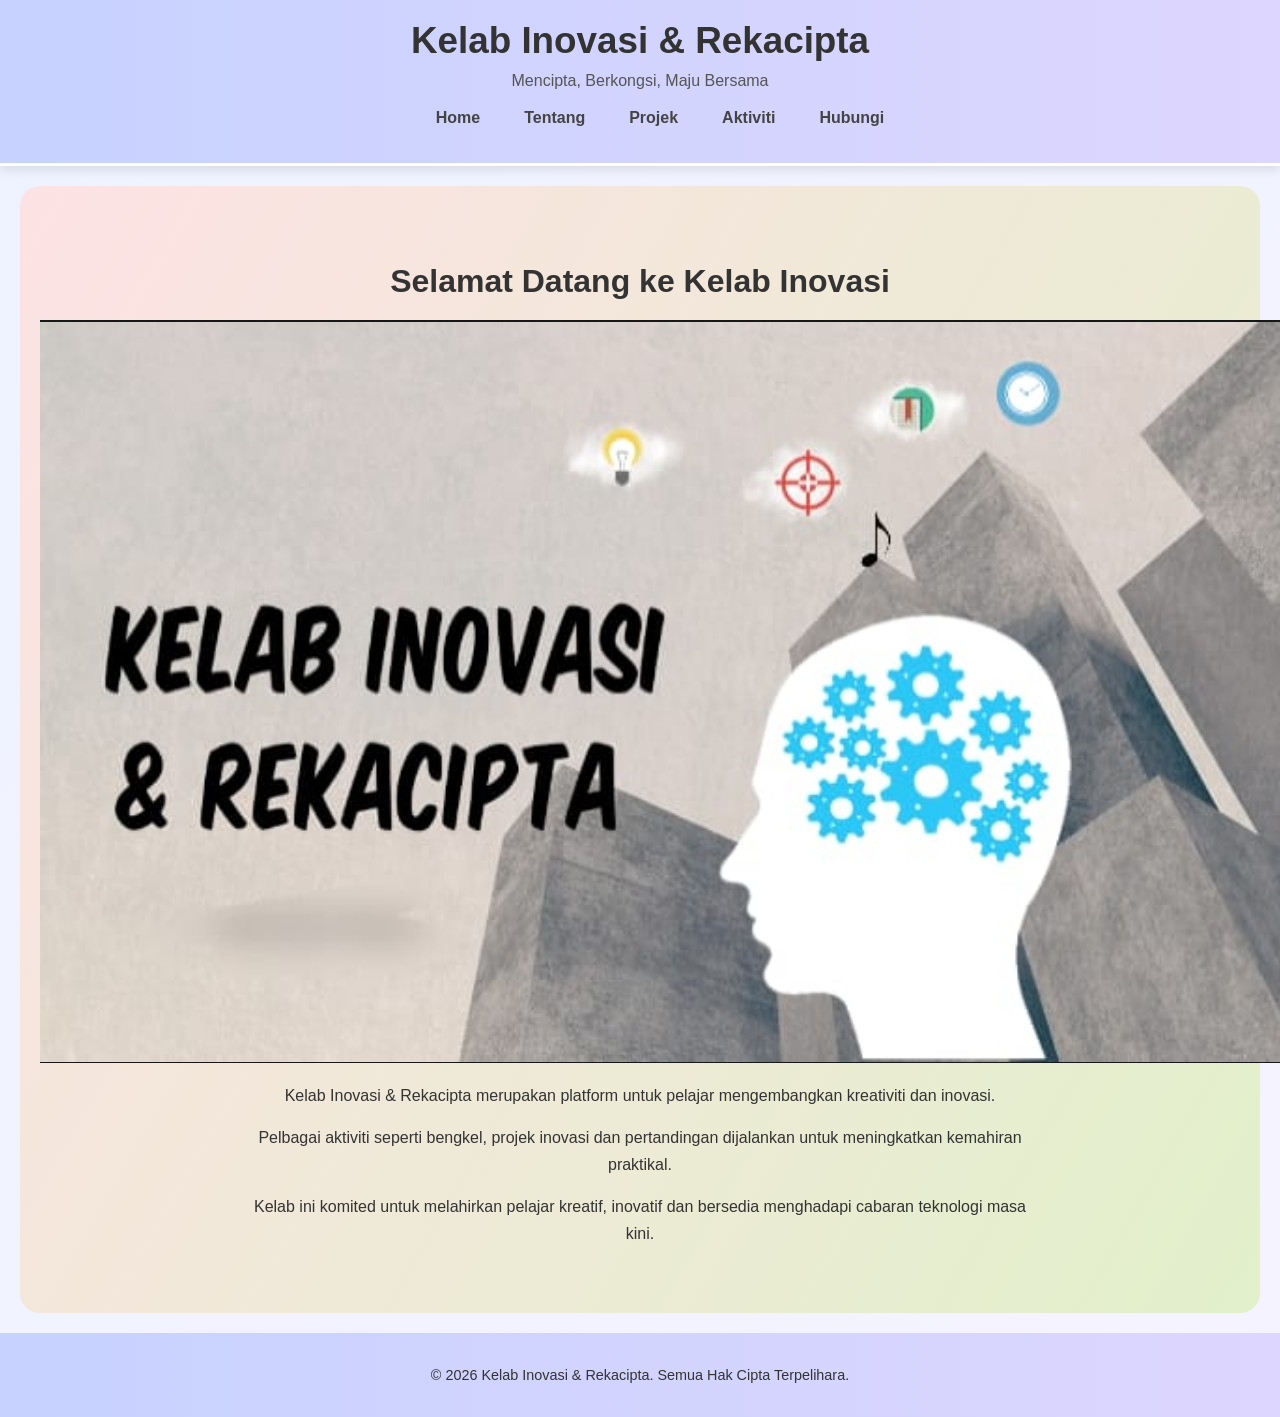
<file: index.html>
<!DOCTYPE html>
<html lang="ms">
<head>
<meta charset="UTF-8">
<meta name="viewport" content="width=device-width, initial-scale=1.0">
<title>Kelab Inovasi</title>
<link rel="stylesheet" href="style.css">
</head>

<body>

<header>
<h1>Kelab Inovasi & Rekacipta</h1>
<p>Mencipta, Berkongsi, Maju Bersama</p>

<nav>
<ul>
<li><a href="index.html">Home</a></li>
<li><a href="about.html">Tentang</a></li>
<li><a href="projects.html">Projek</a></li>
<li><a href="events.html">Aktiviti</a></li>
<li><a href="contact.html">Hubungi</a></li>
</ul>
</nav>
</header>

<section id="home">
<div class="container">

<h2>Selamat Datang ke Kelab Inovasi</h2>

<img src="images_home.jpg" class="main-img">

<p>
            Kelab Inovasi & Rekacipta merupakan platform untuk pelajar mengembangkan kreativiti dan inovasi.
        </p>
        <p>
            Pelbagai aktiviti seperti bengkel, projek inovasi dan pertandingan dijalankan untuk meningkatkan kemahiran praktikal.
        </p>
        <p>
            Kelab ini komited untuk melahirkan pelajar kreatif, inovatif dan bersedia menghadapi cabaran teknologi masa kini.
        </p>

</div>
</section>

<footer>
<p>&copy; 2026 Kelab Inovasi & Rekacipta. Semua Hak Cipta Terpelihara.</p>
</footer>

</body>
</html>
</file>
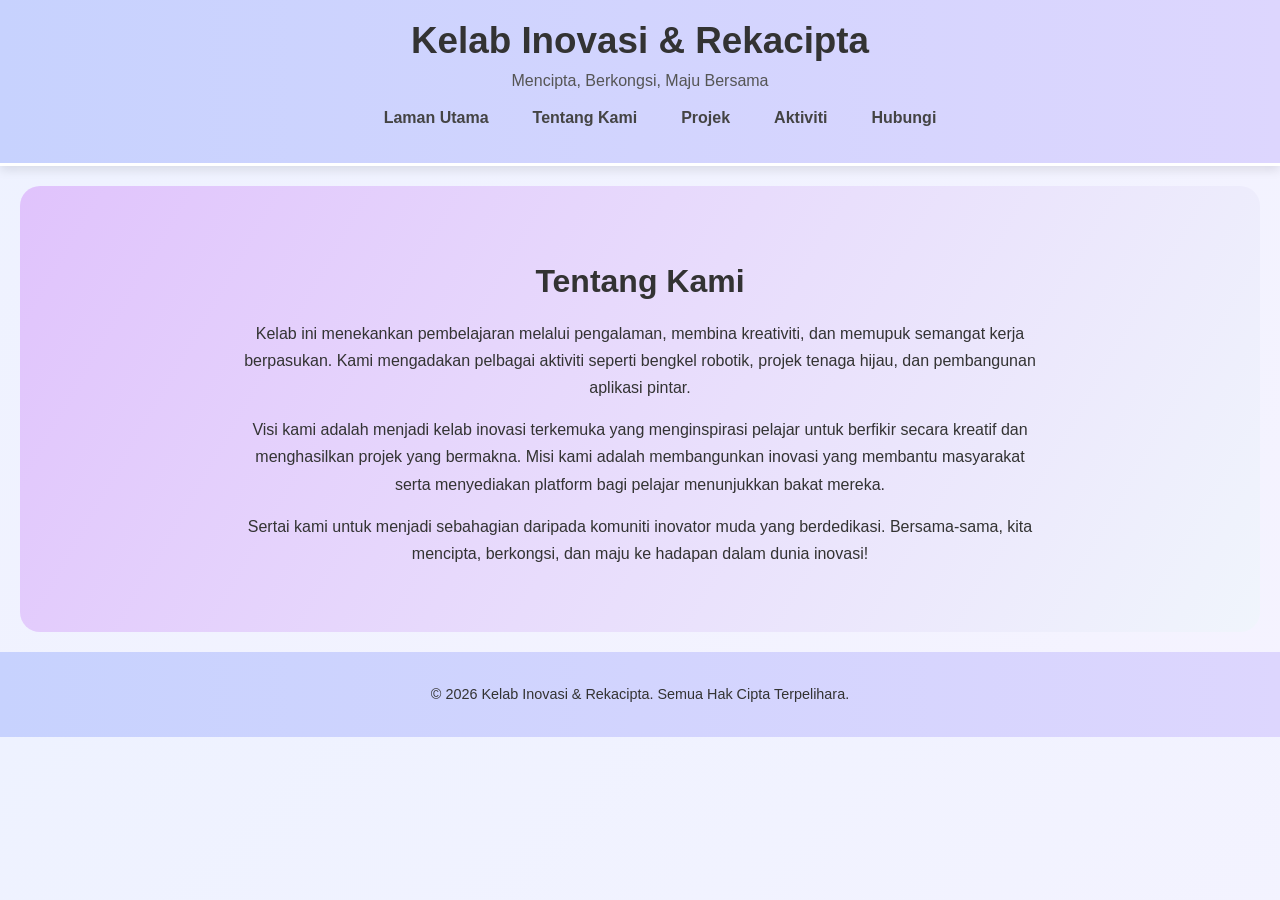
<file: about.html>
<!DOCTYPE html>
<html lang="ms">
<head>
    <meta charset="UTF-8">
    <meta name="viewport" content="width=device-width, initial-scale=1.0">
    <title>Tentang Kelab Inovasi & Rekacipta</title>
    <link rel="stylesheet" href="style.css">
</head>
<body>
<header>
    <div class="container">
        <h1>Kelab Inovasi & Rekacipta</h1>
        <p>Mencipta, Berkongsi, Maju Bersama</p>
        <nav>
            <ul>
                <li><a href="Index.html">Laman Utama</a></li>
                <li><a href="about.html">Tentang Kami</a></li>
                <li><a href="projects.html">Projek</a></li>
                <li><a href="events.html">Aktiviti</a></li>
                <li><a href="contact.html">Hubungi</a></li>
            </ul>
        </nav>
    </div>
</header>

<section id="about">
    <div class="container">
        <h2>Tentang Kami</h2>
        <p>
            Kelab ini menekankan pembelajaran melalui pengalaman, membina kreativiti, dan memupuk semangat kerja berpasukan. Kami mengadakan pelbagai aktiviti seperti bengkel robotik, projek tenaga hijau, dan pembangunan aplikasi pintar.
        </p>
        <p>
            Visi kami adalah menjadi kelab inovasi terkemuka yang menginspirasi pelajar untuk berfikir secara kreatif dan menghasilkan projek yang bermakna. Misi kami adalah membangunkan inovasi yang membantu masyarakat serta menyediakan platform bagi pelajar menunjukkan bakat mereka.
        </p>
        <p>
            Sertai kami untuk menjadi sebahagian daripada komuniti inovator muda yang berdedikasi. Bersama-sama, kita mencipta, berkongsi, dan maju ke hadapan dalam dunia inovasi!
        </p>
    </div>
</section>

<footer>
    <p>&copy; 2026 Kelab Inovasi & Rekacipta. Semua Hak Cipta Terpelihara.</p>
</footer>
</body>
</html>
</file>
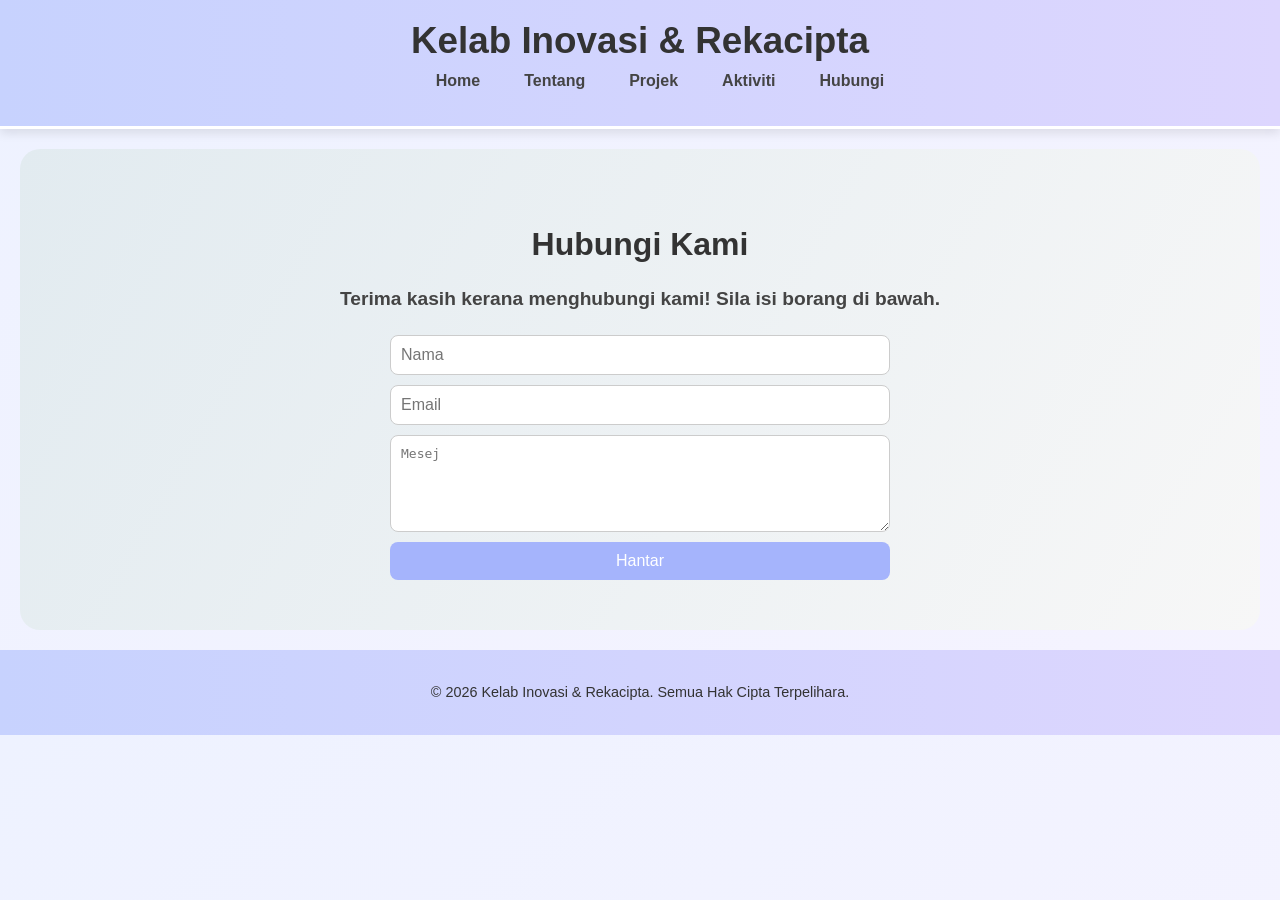
<file: contact.html>
<!DOCTYPE html>
<html lang="ms">
<head>
<meta charset="UTF-8">
<title>Hubungi Kami</title>
<link rel="stylesheet" href="style.css">
</head>

<body>

<header>
    <h1>Kelab Inovasi & Rekacipta</h1>

    <nav>
        <ul>
            <li><a href="index.html">Home</a></li>
            <li><a href="about.html">Tentang</a></li>
            <li><a href="projects.html">Projek</a></li>
            <li><a href="events.html">Aktiviti</a></li>
            <li><a href="contact.html">Hubungi</a></li>
        </ul>
    </nav>
</header>

<section id="contact">
    <h2>Hubungi Kami</h2>

    <!-- WELCOME NOTE -->
    <p style="font-size:1.2em; font-weight:bold; color:#444; margin-bottom:20px;">
        Terima kasih kerana menghubungi kami! Sila isi borang di bawah.
    </p>

    <!-- CONTACT FORM -->
    <form id="contactForm">
        <input type="text" placeholder="Nama" required>
        <input type="email" placeholder="Email" required>
        <textarea placeholder="Mesej" rows="5" required></textarea>
        <button type="submit">Hantar</button>
    </form>

    <!-- THANK YOU MESSAGE -->
    <p id="thankMessage" style="display:none; color:green; font-weight:bold; margin-top:20px;">
        Terima kasih kerana menghubungi kami. Kami akan membalas secepat mungkin.
    </p>

</section>

<footer>
    <p>&copy; 2026 Kelab Inovasi & Rekacipta. Semua Hak Cipta Terpelihara.</p>
</footer>

<!-- JAVASCRIPT FOR FORM SUBMIT -->
<script>
    const form = document.getElementById('contactForm');
    const thankMsg = document.getElementById('thankMessage');

    form.addEventListener('submit', function(e) {
        e.preventDefault(); // prevent actual submit
        form.style.display = 'none'; // hide form
        thankMsg.style.display = 'block'; // show thank you message
    });
</script>

</body>
</html>
</file>
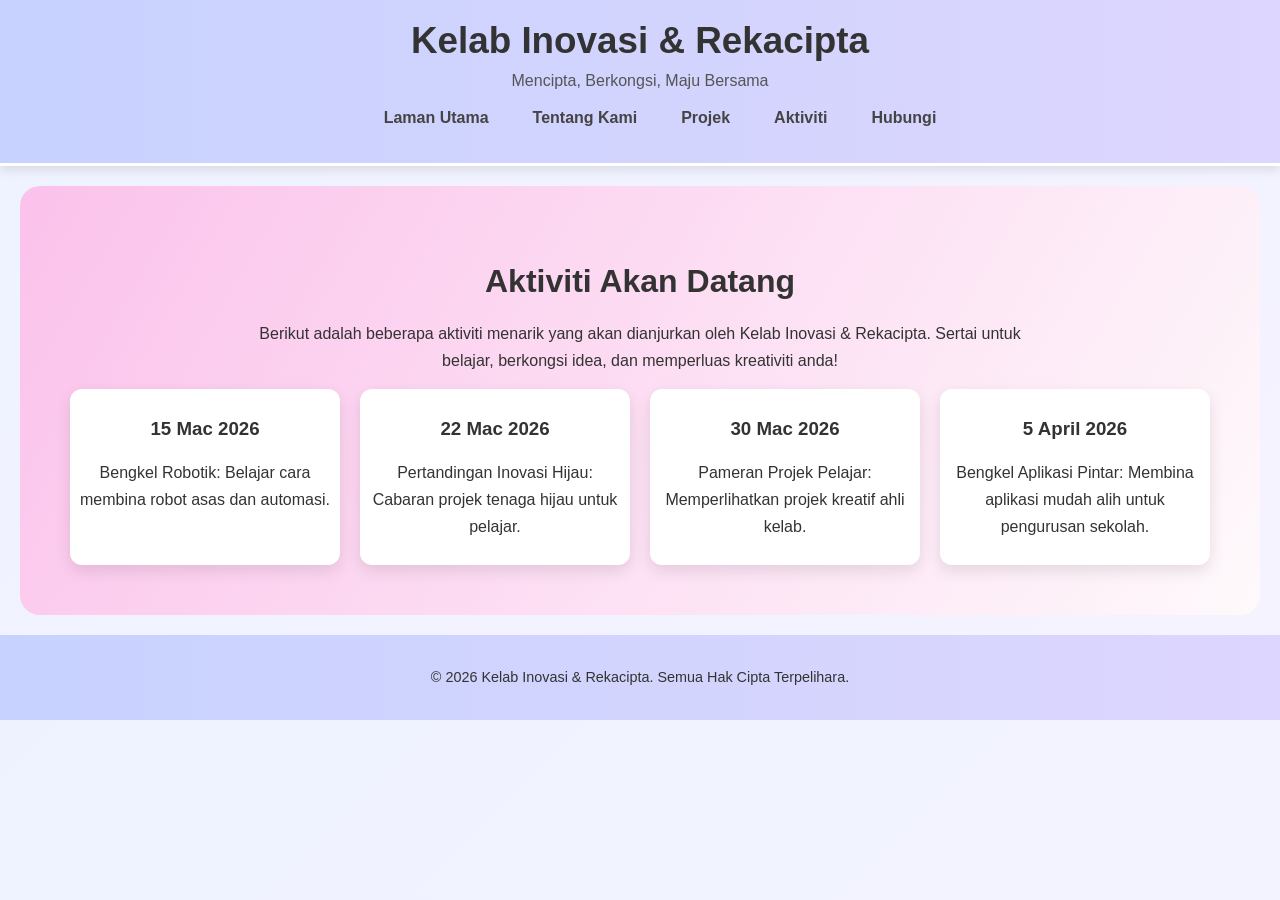
<file: events.html>
<!DOCTYPE html>
<html lang="ms">
<head>
    <meta charset="UTF-8">
    <meta name="viewport" content="width=device-width, initial-scale=1.0">
    <title>Kelab Inovasi & Rekacipta - Aktiviti</title>
    <link rel="stylesheet" href="style.css">
</head>
<body>
<header>
    <div class="container">
        <h1>Kelab Inovasi & Rekacipta</h1>
        <p>Mencipta, Berkongsi, Maju Bersama</p>
        <nav>
            <ul>
                <li><a href="Index.html">Laman Utama</a></li>
                <li><a href="about.html">Tentang Kami</a></li>
                <li><a href="projects.html">Projek</a></li>
                <li><a href="events.html">Aktiviti</a></li>
                <li><a href="contact.html">Hubungi</a></li>
            </ul>
        </nav>
    </div>
</header>

<section id="events">
    <div class="container">
        <h2>Aktiviti Akan Datang</h2>
        <p>
            Berikut adalah beberapa aktiviti menarik yang akan dianjurkan oleh Kelab Inovasi & Rekacipta. Sertai untuk belajar, berkongsi idea, dan memperluas kreativiti anda!
        </p>

        <div class="grid">
            <div class="card">
                <h3>15 Mac 2026</h3>
                <p>Bengkel Robotik: Belajar cara membina robot asas dan automasi.</p>
            </div>
            <div class="card">
                <h3>22 Mac 2026</h3>
                <p>Pertandingan Inovasi Hijau: Cabaran projek tenaga hijau untuk pelajar.</p>
            </div>
            <div class="card">
                <h3>30 Mac 2026</h3>
                <p>Pameran Projek Pelajar: Memperlihatkan projek kreatif ahli kelab.</p>
            </div>
            <div class="card">
                <h3>5 April 2026</h3>
                <p>Bengkel Aplikasi Pintar: Membina aplikasi mudah alih untuk pengurusan sekolah.</p>
            </div>
        </div>
    </div>
</section>

<footer>
    <p>&copy; 2026 Kelab Inovasi & Rekacipta. Semua Hak Cipta Terpelihara.</p>
</footer>
</body>
</html>
</file>
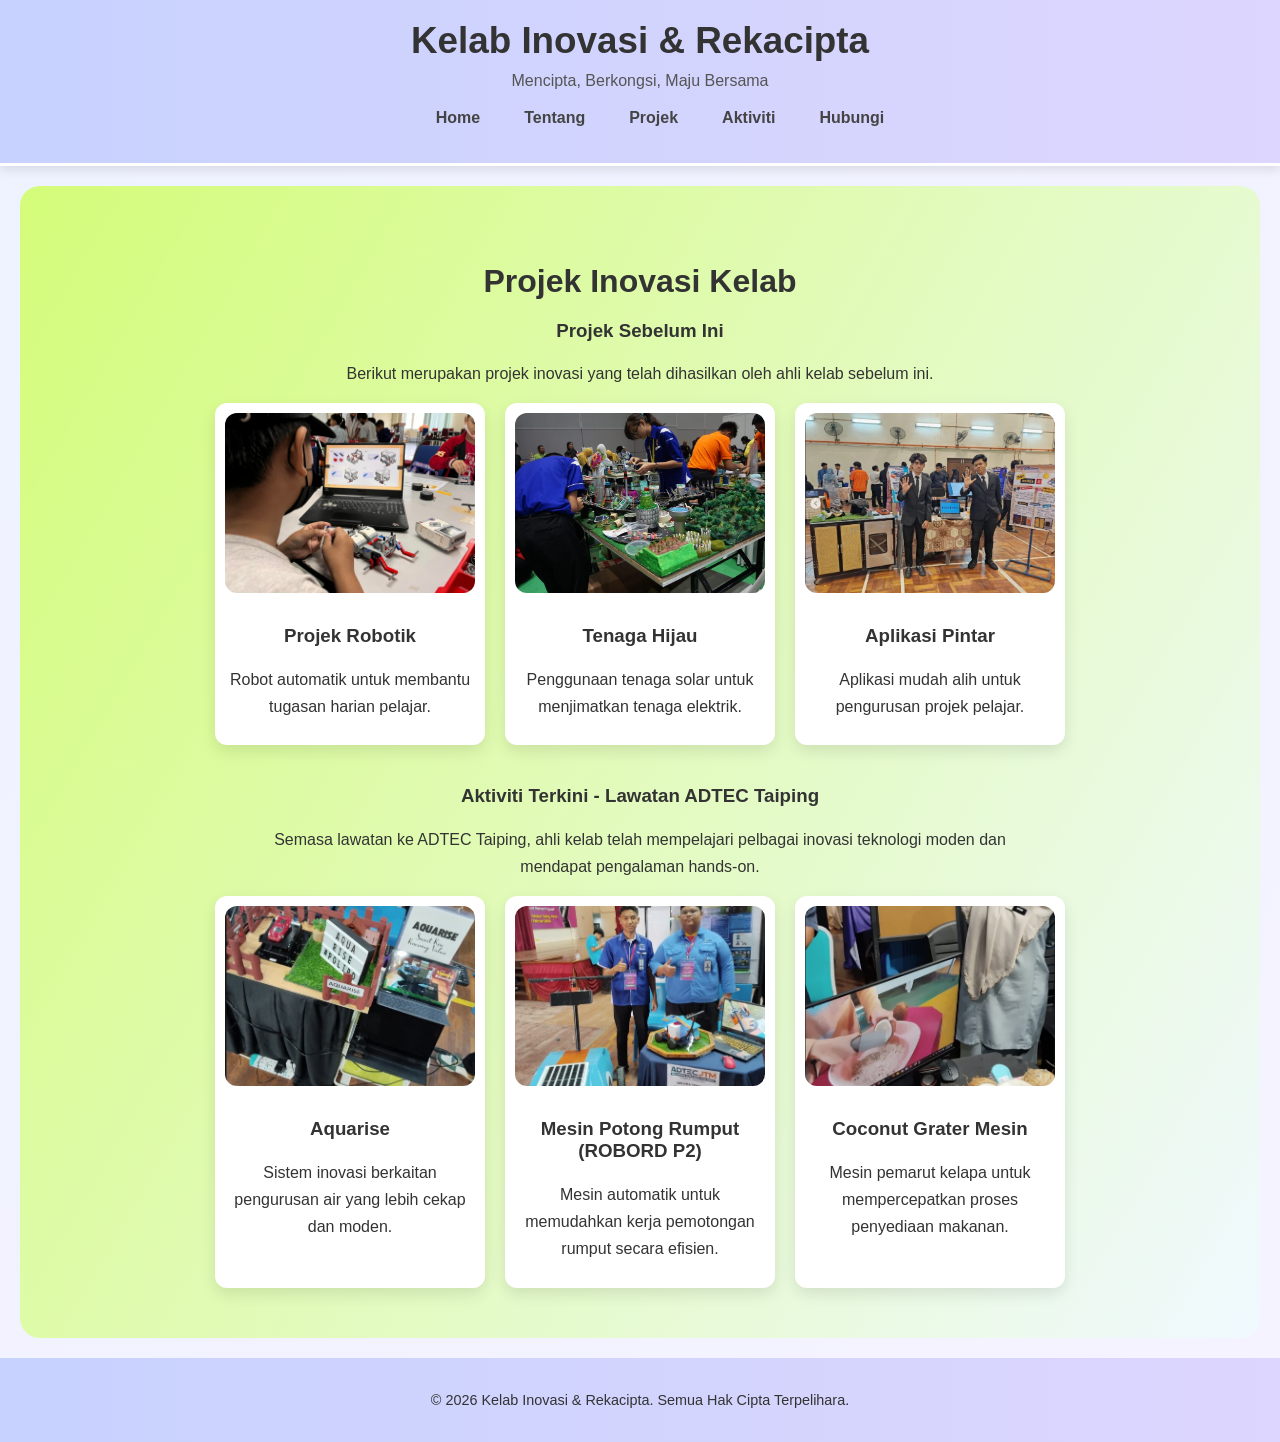
<file: projects.html>
<!DOCTYPE html>
<html lang="ms">
<head>
<meta charset="UTF-8">
<title>Projek</title>
<link rel="stylesheet" href="style.css">
</head>
<body>

<header>
<h1>Kelab Inovasi & Rekacipta</h1>
<p>Mencipta, Berkongsi, Maju Bersama</p>

<nav>
<ul>
<li><a href="Index.html">Home</a></li>
<li><a href="about.html">Tentang</a></li>
<li><a href="projects.html">Projek</a></li>
<li><a href="events.html">Aktiviti</a></li>
<li><a href="contact.html">Hubungi</a></li>
</ul>
</nav>
</header>

<section id="projects">
<div class="container">

<h2>Projek Inovasi Kelab</h2>

<h3>Projek Sebelum Ini</h3>
<p>
Berikut merupakan projek inovasi yang telah dihasilkan oleh ahli kelab sebelum ini.
</p>

<div class="grid">

<div class="card">
<img src="projek1.jpg" alt="Projek 1">
<h3>Projek Robotik</h3>
<p>Robot automatik untuk membantu tugasan harian pelajar.</p>
</div>

<div class="card">
<img src="projek2.jpg" alt="Projek 2">
<h3>Tenaga Hijau</h3>
<p>Penggunaan tenaga solar untuk menjimatkan tenaga elektrik.</p>
</div>

<div class="card">
<img src="projek3.jpg" alt="Projek 3">
<h3>Aplikasi Pintar</h3>
<p>Aplikasi mudah alih untuk pengurusan projek pelajar.</p>
</div>

</div>

<h3 style="margin-top:40px;">Aktiviti Terkini - Lawatan ADTEC Taiping</h3>
<p>
Semasa lawatan ke ADTEC Taiping, ahli kelab telah mempelajari pelbagai inovasi teknologi moden dan mendapat pengalaman hands-on.
</p>

<div class="grid">

<div class="card">
<img src="aquarise.jpg" alt="Aquarise">
<h3>Aquarise</h3>
<p>Sistem inovasi berkaitan pengurusan air yang lebih cekap dan moden.</p>
</div>

<div class="card">
<img src="robot_rumput.jpg" alt="Robot Rumput">
<h3>Mesin Potong Rumput (ROBORD P2)</h3>
<p>Mesin automatik untuk memudahkan kerja pemotongan rumput secara efisien.</p>
</div>

<div class="card">
<img src="coconut_grater.jpg" alt="Coconut Grater">
<h3>Coconut Grater Mesin</h3>
<p>Mesin pemarut kelapa untuk mempercepatkan proses penyediaan makanan.</p>
</div>

</div>

</div>
</section>

<footer>
<p>&copy; 2026 Kelab Inovasi & Rekacipta. Semua Hak Cipta Terpelihara.</p>
</footer>

</body>
</html>
</file>
<file: style.css>
body {
    font-family: 'Segoe UI', Arial, sans-serif;
    background: linear-gradient(135deg, #eef2ff, #f5f3ff);
    color: #333;
    margin: 0;
}

/* ===== HEADER ===== */
header {
    background: linear-gradient(90deg, #c7d2fe, #ddd6fe);
    padding: 20px;
    text-align: center;
    border-bottom: 3px solid white;
    box-shadow: 0 4px 10px rgba(0,0,0,0.1);
}

header h1 {
    font-size: 2.3em;
    margin: 0;
}

header p {
    color: #555;
    margin-top: 5px;
}

/* ===== NAV ===== */
nav ul {
    display: flex;
    justify-content: center;
    gap: 20px;
    list-style: none;
    margin-top: 10px;
}

nav a {
    text-decoration: none;
    color: #444;
    font-weight: bold;
    padding: 6px 12px;
    border-radius: 8px;
    transition: 0.3s;
}

nav a:hover {
    background: #a5b4fc;
    color: white;
}

/* ===== SECTIONS ===== */
section {
    padding: 50px 20px;
    margin: 20px;
    border-radius: 20px;
    text-align: center;
}

#home {
    background: linear-gradient(120deg, #fde2e4, #e2f0cb);
}

#about {
    background: linear-gradient(120deg, #e0c3fc, #f0f5fc);
}

#projects {
    background: linear-gradient(120deg, #d4fc79, #f0f9ff);
}

#events {
    background: linear-gradient(120deg, #fbc2eb, #fef9fb);
}

#contact {
    background: linear-gradient(120deg, #e2ebf0, #f7f7f7);
}

h2 {
    font-size: 2em;
    margin-bottom: 20px;
}

p {
    max-width: 800px;
    margin: 15px auto;
    line-height: 1.7em;
}

/* ===== IMAGES (Home + Projects + ADTEC) ===== */
.home-banner {
    width: 100%;
    max-width: 1200px;
    height: auto;
    display: block;
    margin: 20px auto;
    border-radius: 15px;
    box-shadow: 0 8px 25px rgba(0,0,0,0.15);
    object-fit: cover;
}

/* Projects & ADTEC images */
.grid {
    display: flex;
    flex-wrap: wrap;
    gap: 20px;
    justify-content: center;
}

.card {
    background: white;
    padding: 10px;
    border-radius: 12px;
    width: 250px; /* uniform size */
    box-shadow: 0 6px 15px rgba(0,0,0,0.1);
    text-align: center;
}

.card img {
    width: 100%;
    height: 180px;
    object-fit: cover;
    border-radius: 12px;
    margin-bottom: 10px;
}

/* ===== FORM (Contact Page) ===== */
form {
    display: flex;
    flex-direction: column;
    gap: 10px;
    max-width: 500px;
    margin: 0 auto;
}

input, textarea {
    padding: 10px;
    border-radius: 8px;
    border: 1px solid #ccc;
    font-size: 1em;
}

button {
    background: #a5b4fc;
    color: white;
    padding: 10px;
    border: none;
    border-radius: 8px;
    font-size: 1em;
    cursor: pointer;
    transition: 0.3s;
}

button:hover {
    background: #7f9cf5;
}

/* ===== FOOTER ===== */
footer {
    background: linear-gradient(90deg, #c7d2fe, #ddd6fe);
    text-align: center;
    padding: 15px;
    margin-top: 20px;
    font-size: 0.9em;
}

/* ===== RESPONSIVE ===== */
@media (max-width: 768px) {
    nav ul {
        flex-direction: column;
        gap: 10px;
    }
    .home-banner {
        max-width: 100%;
    }
    .card {
        width: 90%;
    }
}
</file>
